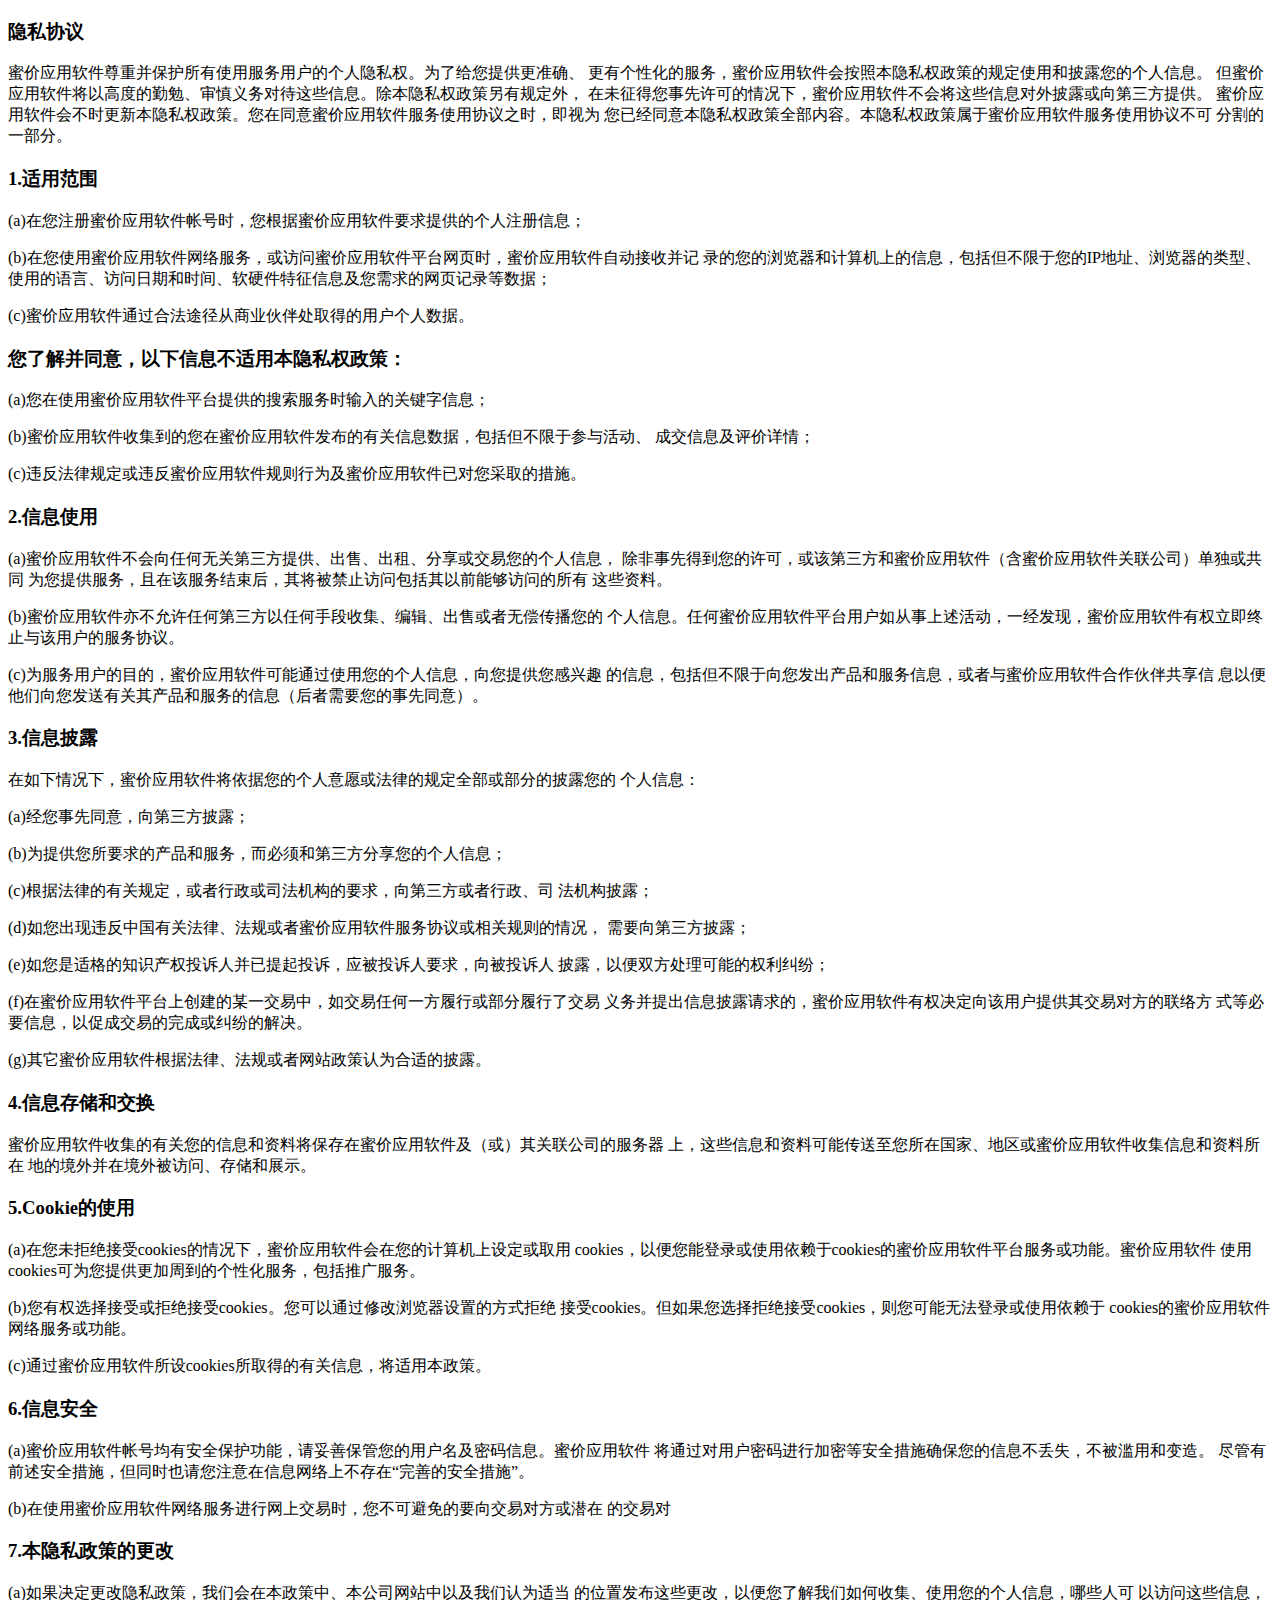
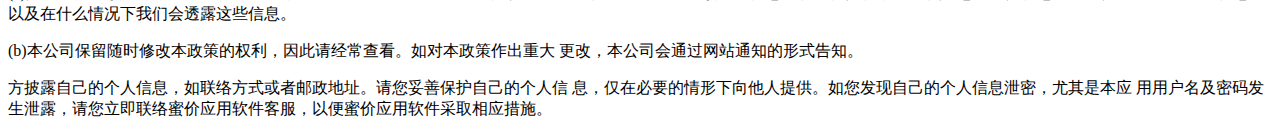
<file: mijia/privacy-policy.html>
<!DOCTYPE html>
<html>
<head>
<meta charset="utf-8">
<title>蜜价应用软件隐私协议</title>
</head>
<body>
<h3>隐私协议</h3>
<p>蜜价应用软件尊重并保护所有使用服务用户的个人隐私权。为了给您提供更准确、
更有个性化的服务，蜜价应用软件会按照本隐私权政策的规定使用和披露您的个人信息。
但蜜价应用软件将以高度的勤勉、审慎义务对待这些信息。除本隐私权政策另有规定外，
在未征得您事先许可的情况下，蜜价应用软件不会将这些信息对外披露或向第三方提供。
蜜价应用软件会不时更新本隐私权政策。您在同意蜜价应用软件服务使用协议之时，即视为
您已经同意本隐私权政策全部内容。本隐私权政策属于蜜价应用软件服务使用协议不可
分割的一部分。</p>
<h3>1.适用范围</h3>
<p>(a)在您注册蜜价应用软件帐号时，您根据蜜价应用软件要求提供的个人注册信息；</p>
<p>(b)在您使用蜜价应用软件网络服务，或访问蜜价应用软件平台网页时，蜜价应用软件自动接收并记
录的您的浏览器和计算机上的信息，包括但不限于您的IP地址、浏览器的类型、
使用的语言、访问日期和时间、软硬件特征信息及您需求的网页记录等数据；</p>
<p>(c)蜜价应用软件通过合法途径从商业伙伴处取得的用户个人数据。</p>
<h3>您了解并同意，以下信息不适用本隐私权政策：</h3>
<p>(a)您在使用蜜价应用软件平台提供的搜索服务时输入的关键字信息；</p>
<p>(b)蜜价应用软件收集到的您在蜜价应用软件发布的有关信息数据，包括但不限于参与活动、
成交信息及评价详情；</p>
<p>(c)违反法律规定或违反蜜价应用软件规则行为及蜜价应用软件已对您采取的措施。</p>
<h3>2.信息使用</h3>
<p>(a)蜜价应用软件不会向任何无关第三方提供、出售、出租、分享或交易您的个人信息，
除非事先得到您的许可，或该第三方和蜜价应用软件（含蜜价应用软件关联公司）单独或共同
为您提供服务，且在该服务结束后，其将被禁止访问包括其以前能够访问的所有
这些资料。</p>
<p>(b)蜜价应用软件亦不允许任何第三方以任何手段收集、编辑、出售或者无偿传播您的
个人信息。任何蜜价应用软件平台用户如从事上述活动，一经发现，蜜价应用软件有权立即终
止与该用户的服务协议。</p>
<p>(c)为服务用户的目的，蜜价应用软件可能通过使用您的个人信息，向您提供您感兴趣
的信息，包括但不限于向您发出产品和服务信息，或者与蜜价应用软件合作伙伴共享信
息以便他们向您发送有关其产品和服务的信息（后者需要您的事先同意）。</p>
<h3>3.信息披露</h3>
<p>在如下情况下，蜜价应用软件将依据您的个人意愿或法律的规定全部或部分的披露您的
个人信息：</p>
<p>(a)经您事先同意，向第三方披露；</p>
<p>(b)为提供您所要求的产品和服务，而必须和第三方分享您的个人信息；</p>
<p>(c)根据法律的有关规定，或者行政或司法机构的要求，向第三方或者行政、司
法机构披露；</p>
<p>(d)如您出现违反中国有关法律、法规或者蜜价应用软件服务协议或相关规则的情况，
需要向第三方披露；</p>
<p>(e)如您是适格的知识产权投诉人并已提起投诉，应被投诉人要求，向被投诉人
披露，以便双方处理可能的权利纠纷；</p>
<p>(f)在蜜价应用软件平台上创建的某一交易中，如交易任何一方履行或部分履行了交易
义务并提出信息披露请求的，蜜价应用软件有权决定向该用户提供其交易对方的联络方
式等必要信息，以促成交易的完成或纠纷的解决。</p>
<p>(g)其它蜜价应用软件根据法律、法规或者网站政策认为合适的披露。</p>
<h3>4.信息存储和交换</h3>
蜜价应用软件收集的有关您的信息和资料将保存在蜜价应用软件及（或）其关联公司的服务器
上，这些信息和资料可能传送至您所在国家、地区或蜜价应用软件收集信息和资料所在
地的境外并在境外被访问、存储和展示。</p>
<h3>5.Cookie的使用</h3>
<p>(a)在您未拒绝接受cookies的情况下，蜜价应用软件会在您的计算机上设定或取用
cookies，以便您能登录或使用依赖于cookies的蜜价应用软件平台服务或功能。蜜价应用软件
使用cookies可为您提供更加周到的个性化服务，包括推广服务。</p>
<p>(b)您有权选择接受或拒绝接受cookies。您可以通过修改浏览器设置的方式拒绝
接受cookies。但如果您选择拒绝接受cookies，则您可能无法登录或使用依赖于
cookies的蜜价应用软件网络服务或功能。</p>
<p>(c)通过蜜价应用软件所设cookies所取得的有关信息，将适用本政策。</p>
<h3>6.信息安全</h3>
<p>(a)蜜价应用软件帐号均有安全保护功能，请妥善保管您的用户名及密码信息。蜜价应用软件
将通过对用户密码进行加密等安全措施确保您的信息不丢失，不被滥用和变造。
尽管有前述安全措施，但同时也请您注意在信息网络上不存在“完善的安全措施”。</p>
<p>(b)在使用蜜价应用软件网络服务进行网上交易时，您不可避免的要向交易对方或潜在
的交易对</p>
<h3>7.本隐私政策的更改</h3>
<p>(a)如果决定更改隐私政策，我们会在本政策中、本公司网站中以及我们认为适当
的位置发布这些更改，以便您了解我们如何收集、使用您的个人信息，哪些人可
以访问这些信息，以及在什么情况下我们会透露这些信息。</p>
<p>(b)本公司保留随时修改本政策的权利，因此请经常查看。如对本政策作出重大
更改，本公司会通过网站通知的形式告知。</p>
方披露自己的个人信息，如联络方式或者邮政地址。请您妥善保护自己的个人信
息，仅在必要的情形下向他人提供。如您发现自己的个人信息泄密，尤其是本应
用用户名及密码发生泄露，请您立即联络蜜价应用软件客服，以便蜜价应用软件采取相应措施。</p>
</body>
</html>
</file>
